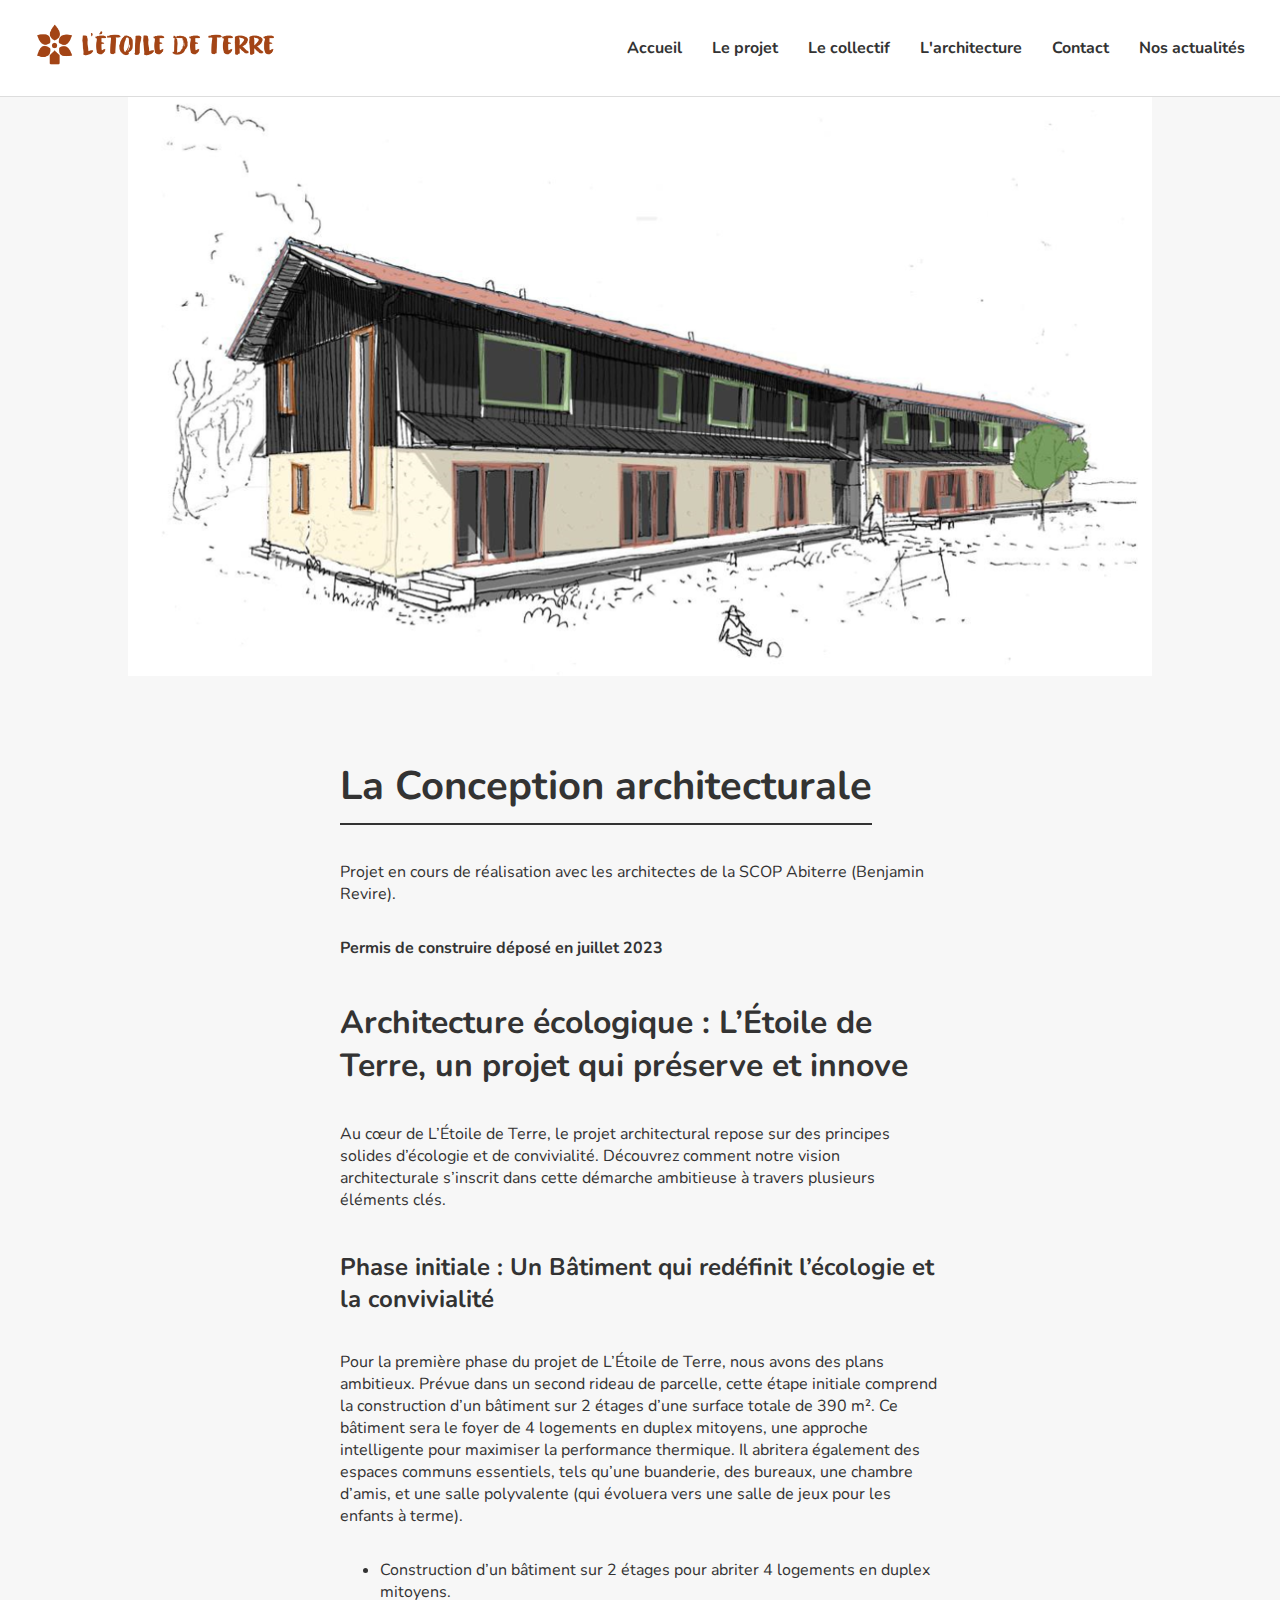
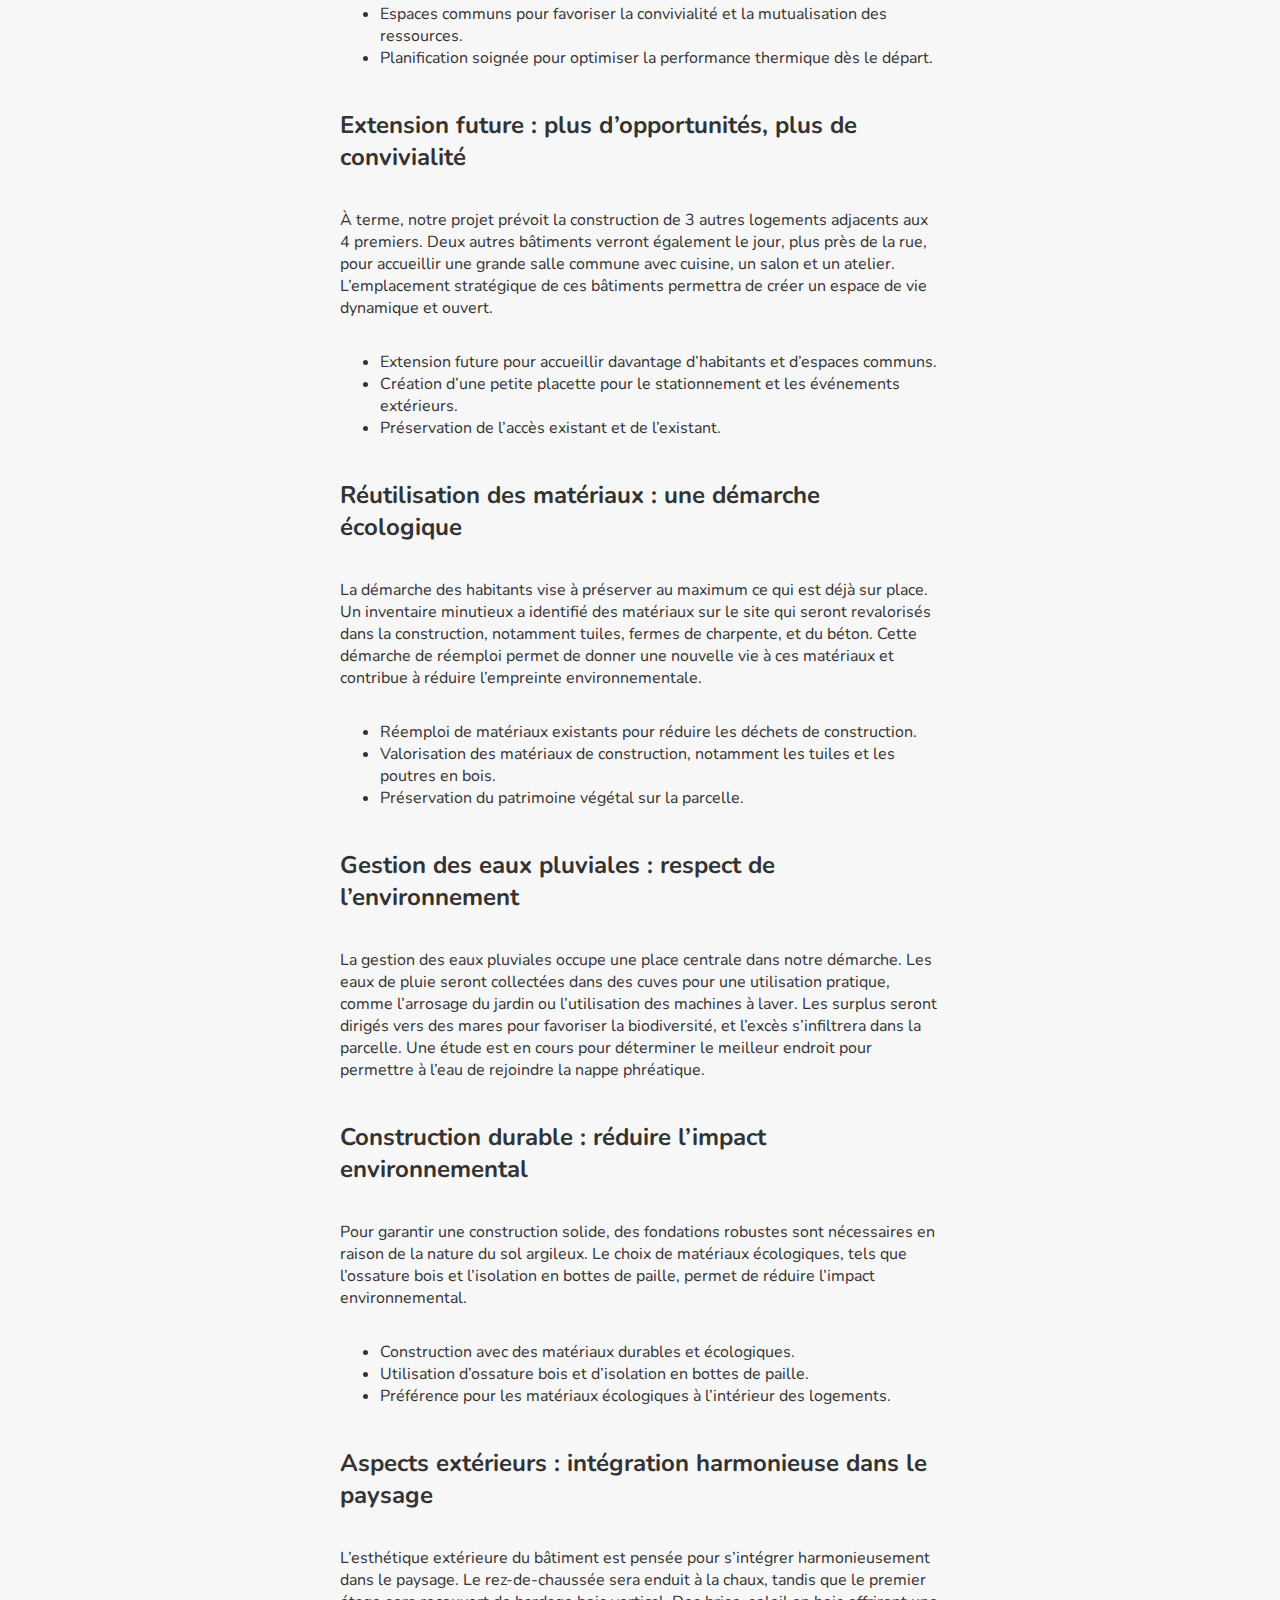
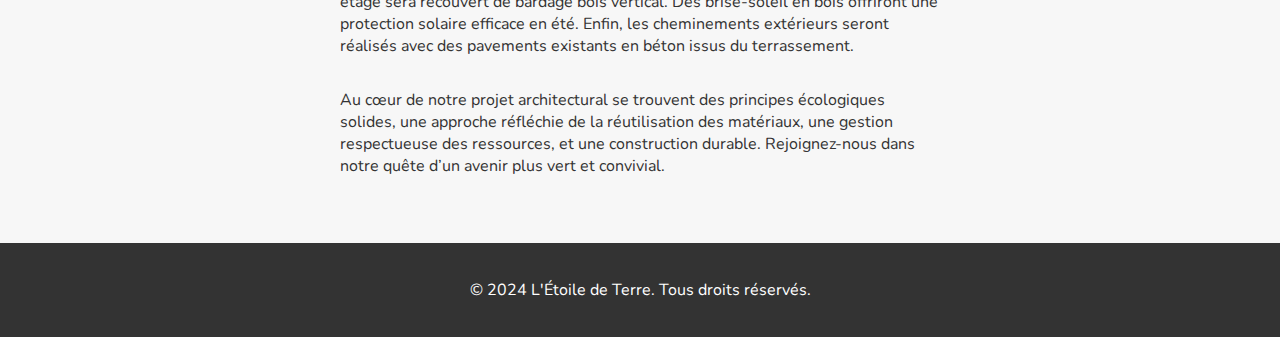
<file: architecture.html>
<!DOCTYPE html>
<html lang="fr">
<head>
    <meta charset="UTF-8">
    <meta name="viewport" content="width=device-width, initial-scale=1.0">
    <title>Conception Architecturale - L'Étoile de Terre</title>
    <!-- Intégration de la feuille de style principale -->
    <link rel="stylesheet" href="styles.css">
    <link rel="icon" href="favicon.ico">
    <link href="https://fonts.googleapis.com/css2?family=Nunito:wght@400;700&display=swap" rel="stylesheet">
</head>
<body>
    <!-- Navigation avec menu responsive -->
    <nav>
        <div class="logo">
            <img src="./images/logoedt.png" alt="L'Étoile de Terre">
        </div>
        <div class="menu-toggle" onclick="toggleMenu()">☰</div>
        <ul class="menu">
            <li><a href="index.html">Accueil</a></li>
            <li><a href="projet.html">Le projet</a></li>
            <li><a href="collectif.html">Le collectif</a></li>
            <li><a href="architecture.html">L'architecture</a></li>
            <li><a href="index.html#contact">Contact</a></li>
            <li><a href="https://us21.campaign-archive.com/home/?u=14c9bcc99f8c0db23cc598723&id=d79662e79e">Nos actualités</a></li>
        </ul>
    </nav>

    <!-- Section Image d'En-Tête -->
    <section class="architecture-hero">
        <div class="architecture-hero-image">
            <img src="./images/habitat.webp" alt="Conception architecturale de L'Étoile de Terre">
        </div>
    </section>

    <!-- Section Conception Architecturale -->
    <section id="architecture" class="architecture-section">
        <div class="container">
            <h1>La Conception architecturale</h1>
            <p>Projet en cours de réalisation avec les architectes de la SCOP Abiterre (Benjamin Revire).</p>
            <p><strong>Permis de construire déposé en juillet 2023</strong></p>

            <!-- Architecture Écologique -->
            <h2>Architecture écologique : L’Étoile de Terre, un projet qui préserve et innove</h2>
            <p>Au cœur de L’Étoile de Terre, le projet architectural repose sur des principes solides d’écologie et de convivialité. Découvrez comment notre vision architecturale s’inscrit dans cette démarche ambitieuse à travers plusieurs éléments clés.</p>

            <!-- Phase Initiale -->
            <h3>Phase initiale : Un Bâtiment qui redéfinit l’écologie et la convivialité</h3>
            <p>Pour la première phase du projet de L’Étoile de Terre, nous avons des plans ambitieux. Prévue dans un second rideau de parcelle, cette étape initiale comprend la construction d’un bâtiment sur 2 étages d’une surface totale de 390 m². Ce bâtiment sera le foyer de 4 logements en duplex mitoyens, une approche intelligente pour maximiser la performance thermique. Il abritera également des espaces communs essentiels, tels qu’une buanderie, des bureaux, une chambre d’amis, et une salle polyvalente (qui évoluera vers une salle de jeux pour les enfants à terme).</p>

            <ul>
                <li>Construction d’un bâtiment sur 2 étages pour abriter 4 logements en duplex mitoyens.</li>
                <li>Espaces communs pour favoriser la convivialité et la mutualisation des ressources.</li>
                <li>Planification soignée pour optimiser la performance thermique dès le départ.</li>
            </ul>

            <!-- Extension Future -->
            <h3>Extension future : plus d’opportunités, plus de convivialité</h3>
            <p>À terme, notre projet prévoit la construction de 3 autres logements adjacents aux 4 premiers. Deux autres bâtiments verront également le jour, plus près de la rue, pour accueillir une grande salle commune avec cuisine, un salon et un atelier. L’emplacement stratégique de ces bâtiments permettra de créer un espace de vie dynamique et ouvert.</p>

            <ul>
                <li>Extension future pour accueillir davantage d’habitants et d’espaces communs.</li>
                <li>Création d’une petite placette pour le stationnement et les événements extérieurs.</li>
                <li>Préservation de l’accès existant et de l’existant.</li>
            </ul>

            <!-- Réutilisation des Matériaux -->
            <h3>Réutilisation des matériaux : une démarche écologique</h3>
            <p>La démarche des habitants vise à préserver au maximum ce qui est déjà sur place. Un inventaire minutieux a identifié des matériaux sur le site qui seront revalorisés dans la construction, notamment tuiles, fermes de charpente, et du béton. Cette démarche de réemploi permet de donner une nouvelle vie à ces matériaux et contribue à réduire l’empreinte environnementale.</p>

            <ul>
                <li>Réemploi de matériaux existants pour réduire les déchets de construction.</li>
                <li>Valorisation des matériaux de construction, notamment les tuiles et les poutres en bois.</li>
                <li>Préservation du patrimoine végétal sur la parcelle.</li>
            </ul>

            <!-- Gestion des Eaux Pluviales -->
            <h3>Gestion des eaux pluviales : respect de l’environnement</h3>
            <p>La gestion des eaux pluviales occupe une place centrale dans notre démarche. Les eaux de pluie seront collectées dans des cuves pour une utilisation pratique, comme l’arrosage du jardin ou l’utilisation des machines à laver. Les surplus seront dirigés vers des mares pour favoriser la biodiversité, et l’excès s’infiltrera dans la parcelle. Une étude est en cours pour déterminer le meilleur endroit pour permettre à l’eau de rejoindre la nappe phréatique.</p>

            <!-- Construction Durable -->
            <h3>Construction durable : réduire l’impact environnemental</h3>
            <p>Pour garantir une construction solide, des fondations robustes sont nécessaires en raison de la nature du sol argileux. Le choix de matériaux écologiques, tels que l’ossature bois et l’isolation en bottes de paille, permet de réduire l’impact environnemental.</p>

            <ul>
                <li>Construction avec des matériaux durables et écologiques.</li>
                <li>Utilisation d’ossature bois et d’isolation en bottes de paille.</li>
                <li>Préférence pour les matériaux écologiques à l’intérieur des logements.</li>
            </ul>

            <!-- Aspects Extérieurs -->
            <h3>Aspects extérieurs : intégration harmonieuse dans le paysage</h3>
            <p>L’esthétique extérieure du bâtiment est pensée pour s’intégrer harmonieusement dans le paysage. Le rez-de-chaussée sera enduit à la chaux, tandis que le premier étage sera recouvert de bardage bois vertical. Des brise-soleil en bois offriront une protection solaire efficace en été. Enfin, les cheminements extérieurs seront réalisés avec des pavements existants en béton issus du terrassement.</p>

            <p>Au cœur de notre projet architectural se trouvent des principes écologiques solides, une approche réfléchie de la réutilisation des matériaux, une gestion respectueuse des ressources, et une construction durable. Rejoignez-nous dans notre quête d’un avenir plus vert et convivial.</p>
        </div>
    </section>

    <!-- Footer -->
    <footer>
        <div class="footer">
            <p>© 2024 L'Étoile de Terre. Tous droits réservés.</p>
        </div>
    </footer>

    <!-- Script pour le menu responsive -->
    <script>
        function toggleMenu() {
            const menu = document.querySelector('.menu');
            menu.classList.toggle('active');
        }
    </script>
</body>
</html>
</file>
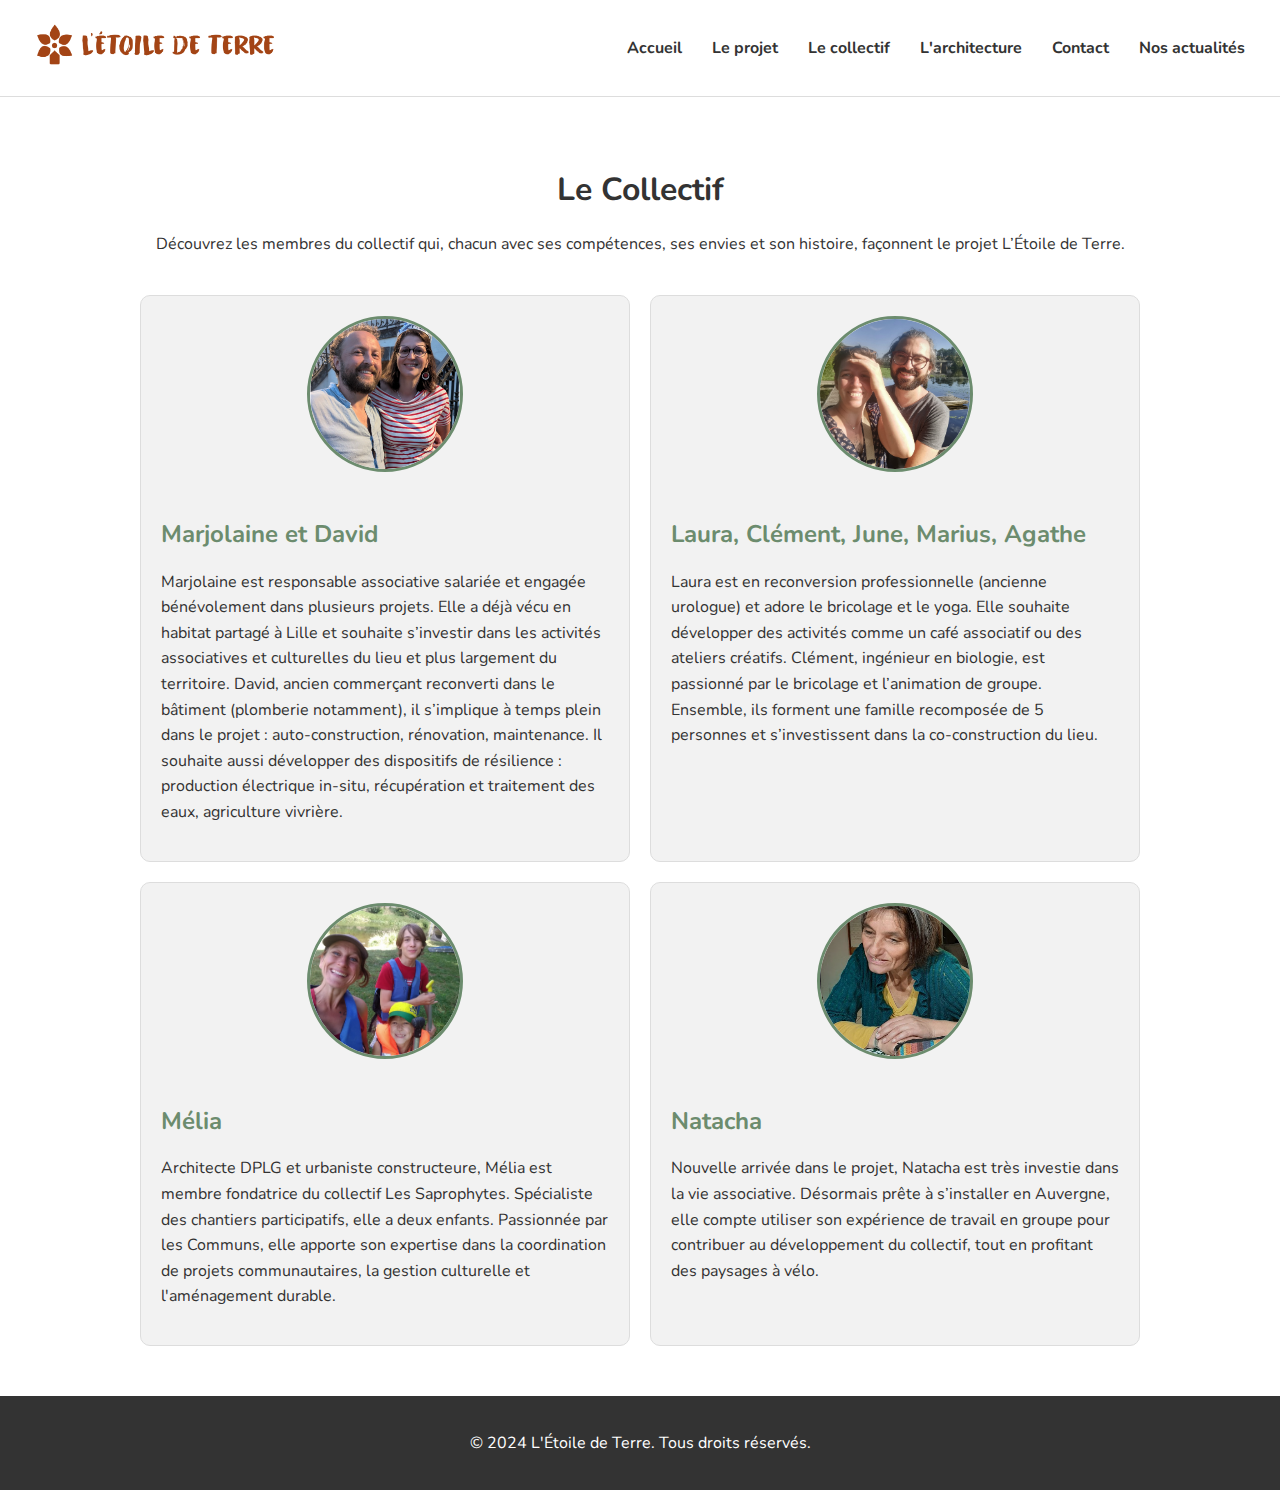
<file: collectif.html>
<!DOCTYPE html>
<html lang="fr">
<head>
    <meta charset="UTF-8">
    <meta name="viewport" content="width=device-width, initial-scale=1.0">
    <title>Le Collectif - L'Étoile de Terre</title>
    <link rel="stylesheet" href="styles.css">
    <link rel="icon" href="favicon.ico">
    <link rel="stylesheet" href="https://cdnjs.cloudflare.com/ajax/libs/font-awesome/5.15.4/css/all.min.css">
    <link href="https://fonts.googleapis.com/css2?family=Nunito:wght@400;700&display=swap" rel="stylesheet">
</head>
<body>
    <!-- Navigation -->
    <nav>
        <div class="logo">
            <img src="./images/logoedt.png" alt="L'Étoile de Terre">
        </div>
        <div class="menu-toggle" id="menu-toggle">
            <i class="fas fa-bars"></i>
        </div>
        <ul class="menu" id="menu">
            <li><a href="index.html">Accueil</a></li>
            <li><a href="projet.html">Le projet</a></li>
            <li><a href="collectif.html">Le collectif</a></li>
            <li><a href="architecture.html">L'architecture</a></li>
            <li><a href="contact.html">Contact</a></li>
            <li><a href="https://us21.campaign-archive.com/home/?u=14c9bcc99f8c0db23cc598723&id=d79662e79e">Nos actualités</a></li>
        </ul>
    </nav>

    <!-- Section collectif -->
    <section id="collectif" class="collectif-section">
        <div class="container-collectif">
            <h1>Le Collectif</h1>
            <p>Découvrez les membres du collectif qui, chacun avec ses compétences, ses envies et son histoire, façonnent le projet L’Étoile de Terre.</p>

            <div class="members-grid">
                <!-- Marjolaine -->
                <div class="member">
                    <div class="member-photo">
                        <img src="./images/marjo_david.png" alt="Photo de Marjolaine">
                    </div>
                    <div class="member-info">
                        <h2>Marjolaine et David</h2>
                        <p>Marjolaine est responsable associative salariée et engagée bénévolement dans plusieurs projets. Elle a déjà vécu en habitat partagé à Lille et souhaite s’investir dans les activités associatives et culturelles du lieu et plus largement du territoire. David, ancien commerçant reconverti dans le bâtiment (plomberie notamment), il s’implique à temps plein dans le projet : auto-construction, rénovation, maintenance. Il souhaite aussi développer des dispositifs de résilience : production électrique in-situ, récupération et traitement des eaux, agriculture vivrière.</p>
                    </div>
                </div>

                <!-- Laura, Clément et leurs enfants -->
                <div class="member">
                    <div class="member-photo">
                        <img src="./images/laura_clement.jpeg" alt="Photo de Laura et Clément">
                    </div>
                    <div class="member-info">
                        <h2>Laura, Clément, June, Marius, Agathe</h2>
                        <p>Laura est en reconversion professionnelle (ancienne urologue) et adore le bricolage et le yoga. Elle souhaite développer des activités comme un café associatif ou des ateliers créatifs. Clément, ingénieur en biologie, est passionné par le bricolage et l’animation de groupe. Ensemble, ils forment une famille recomposée de 5 personnes et s’investissent dans la co-construction du lieu.</p>
                    </div>
                </div>

                <!-- Mélia -->
                <div class="member">
                    <div class="member-photo">
                        <img src="./images/melia.png" alt="Photo de Mélia">
                    </div>
                    <div class="member-info">
                        <h2>Mélia</h2>
                        <p>Architecte DPLG et urbaniste constructeure, Mélia est membre fondatrice du collectif Les Saprophytes. Spécialiste des chantiers participatifs, elle a deux enfants. Passionnée par les Communs, elle apporte son expertise dans la coordination de projets communautaires, la gestion culturelle et l'aménagement durable.</p>
                    </div>
                </div>

                <!-- Natacha -->
                <div class="member">
                    <div class="member-photo">
                        <img src="./images/natacha.png" alt="Photo de Natacha">
                    </div>
                    <div class="member-info">
                        <h2>Natacha</h2>
                        <p>Nouvelle arrivée dans le projet, Natacha est très investie dans la vie associative. Désormais prête à s’installer en Auvergne, elle compte utiliser son expérience de travail en groupe pour contribuer au développement du collectif, tout en profitant des paysages à vélo.</p>
                    </div>
                </div>
            </div>
        </div>
    </section>

    <!-- Footer -->
    <footer>
        <div class="footer">
            <p>© 2024 L'Étoile de Terre. Tous droits réservés.</p>
        </div>
    </footer>

    <!-- Script pour le menu responsive -->
    <script>
        // Sélection des éléments du menu et du bouton de toggle
        const menuToggle = document.getElementById('menu-toggle');
        const menu = document.getElementById('menu');

        // Afficher/masquer le menu au clic sur le bouton menuToggle
        menuToggle.addEventListener('click', () => {
            menu.classList.toggle('active');
            const icon = menuToggle.querySelector('i');
            icon.classList.toggle('fa-bars');
            icon.classList.toggle('fa-times');
        });
    </script>
</body>
</html>
</file>
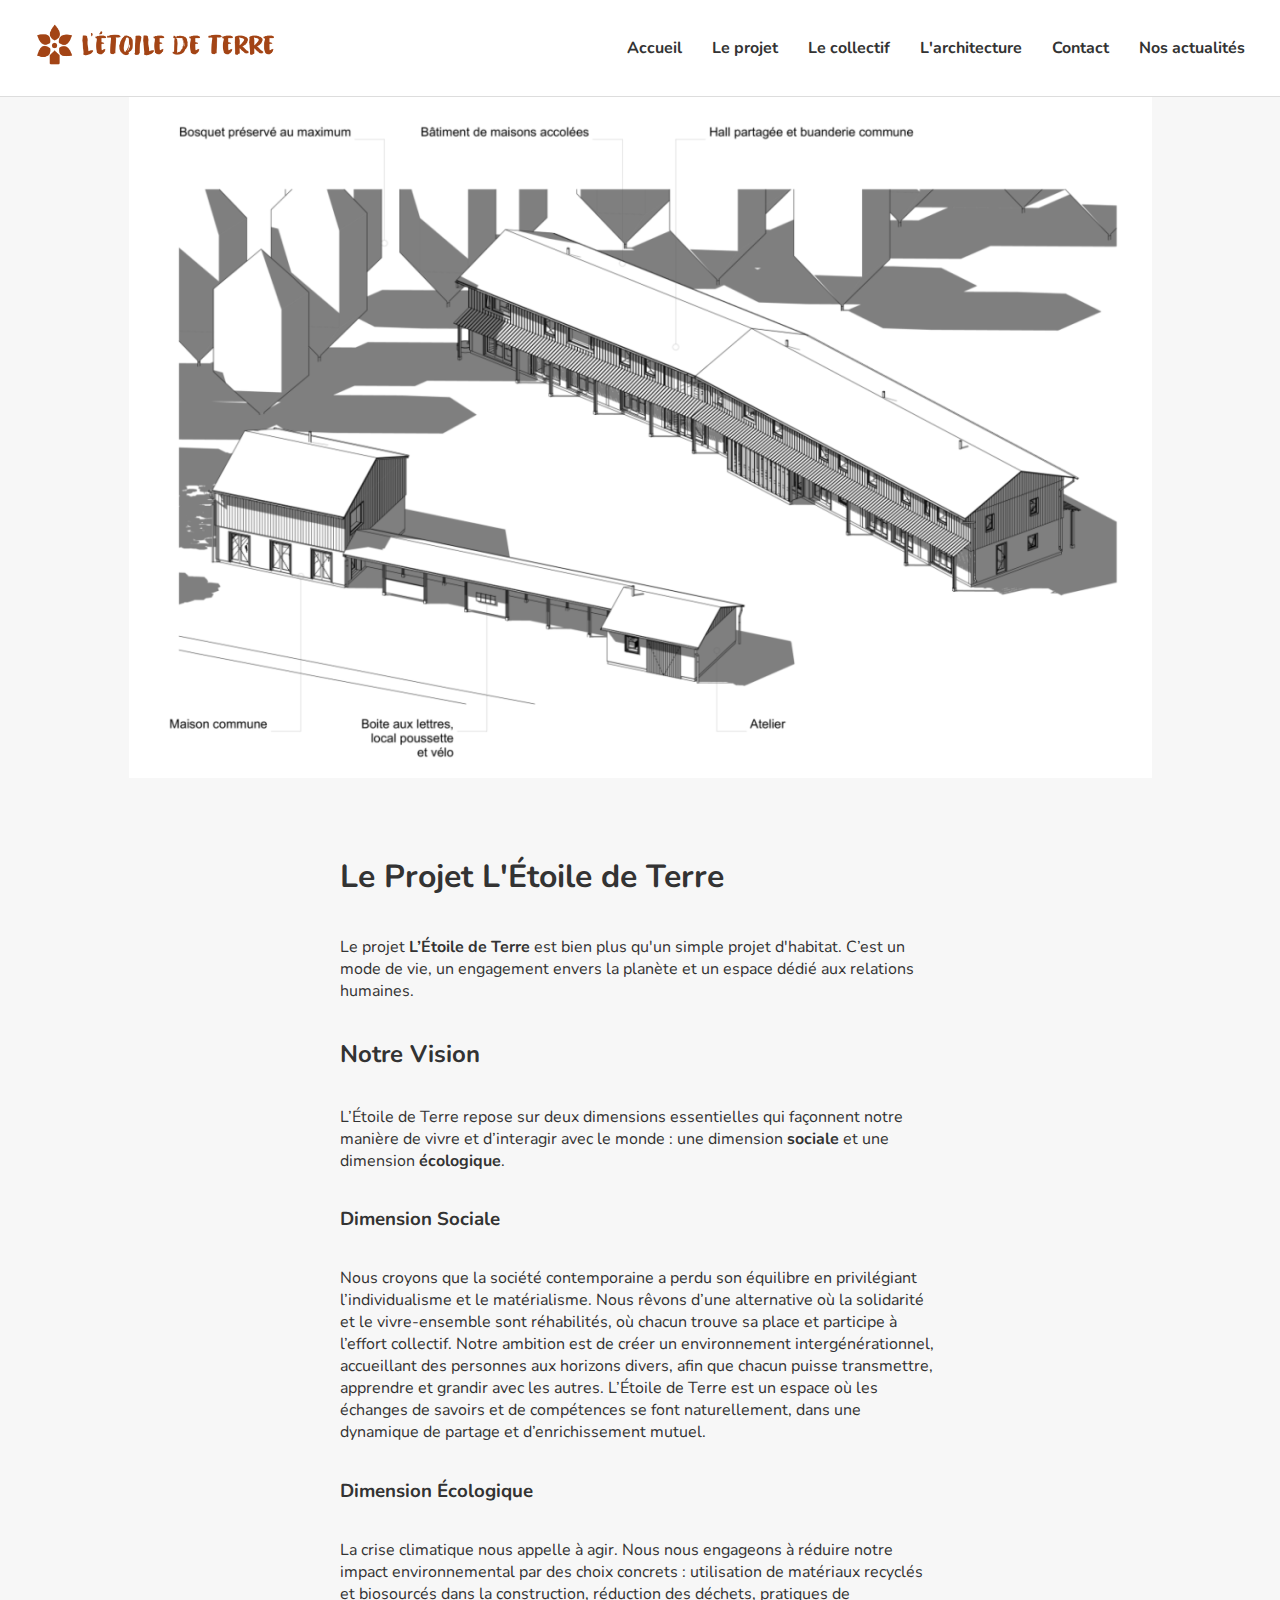
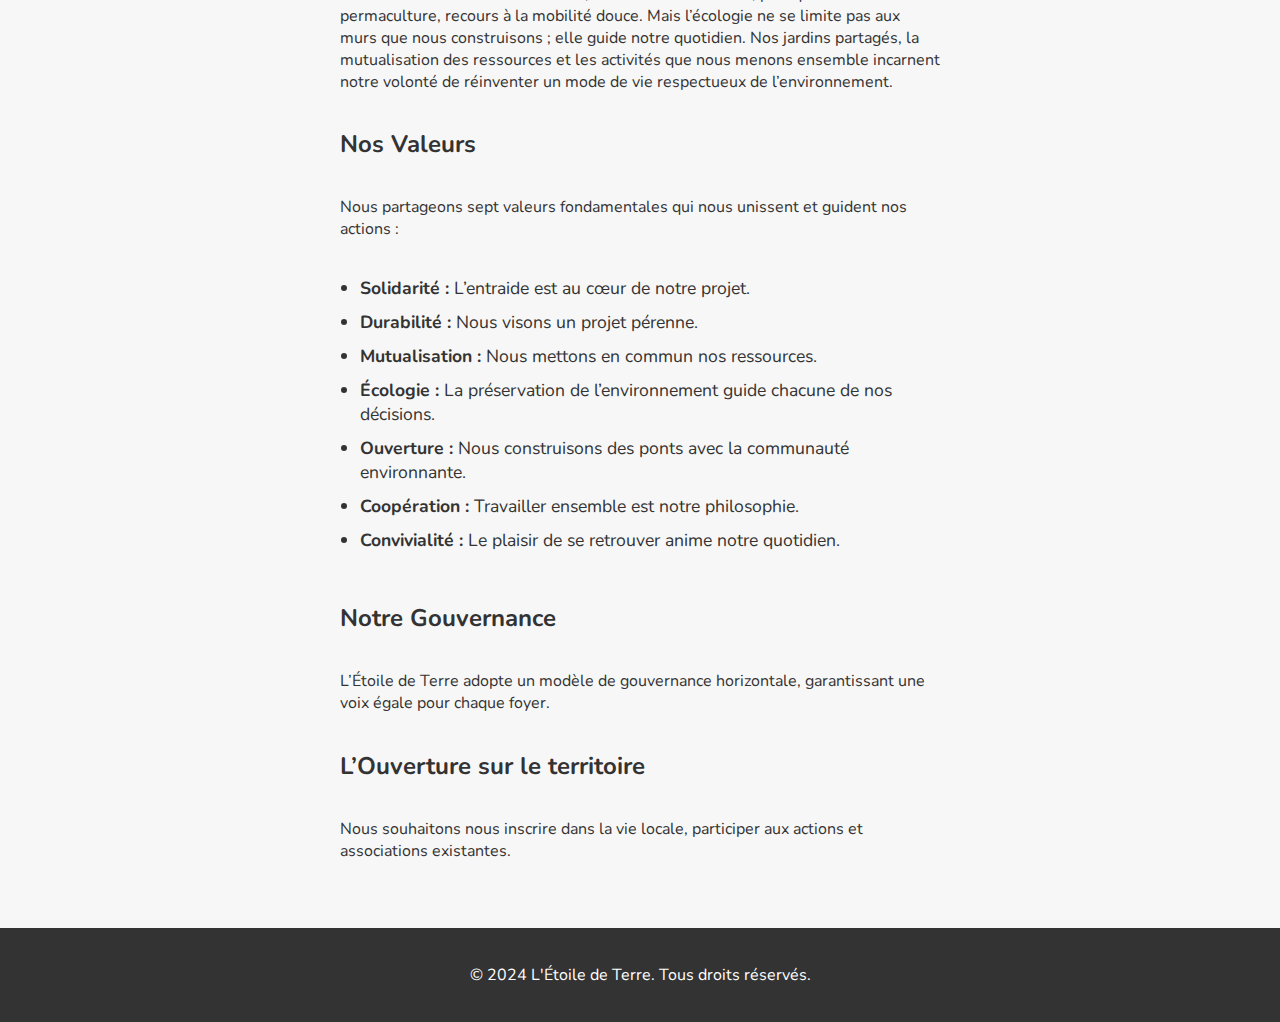
<file: projet.html>
<!DOCTYPE html>
<html lang="fr">
<head>
    <meta charset="UTF-8">
    <meta name="viewport" content="width=device-width, initial-scale=1.0">
    <title>Le Projet - L'Étoile de Terre</title>
    <!-- Intégration de la feuille de style principale -->
    <link rel="stylesheet" href="styles.css">
    <link rel="icon" href="favicon.ico">
    <link href="https://fonts.googleapis.com/css2?family=Nunito:wght@400;700&display=swap" rel="stylesheet">
</head>
<body>
    <!-- Navigation avec menu responsive -->
    <nav>
        <div class="logo">
            <img src="./images/logoedt.png" alt="L'Étoile de Terre">
        </div>
        <div class="menu-toggle" onclick="toggleMenu()">☰</div>
        <ul class="menu">
            <li><a href="index.html">Accueil</a></li>
            <li><a href="projet.html">Le projet</a></li>
            <li><a href="collectif.html">Le collectif</a></li>
            <li><a href="architecture.html">L'architecture</a></li>
            <li><a href="index.html#contact">Contact</a></li>
            <li><a href="https://us21.campaign-archive.com/home/?u=14c9bcc99f8c0db23cc598723&id=d79662e79e">Nos actualités</a></li>
        </ul>
    </nav>

    <!-- Section Image de Projet -->
    <section class="projet-hero">
        <div class="projet-hero-image">
            <img src="./images/projet-image.webp" alt="Image du projet L'Étoile de Terre">
        </div>
    </section>

    <!-- Section Projet -->
    <section id="projet" class="projet-section">
        <div class="container">
            <h1>Le Projet L'Étoile de Terre</h1>
            <p>Le projet <strong>L’Étoile de Terre</strong> est bien plus qu'un simple projet d'habitat. C’est un mode de vie, un engagement envers la planète et un espace dédié aux relations humaines.</p>

            <!-- Vision -->
            <h2>Notre Vision</h2>
            <p>
                L’Étoile de Terre repose sur deux dimensions essentielles qui façonnent notre manière de vivre et d’interagir avec le monde : une dimension <strong>sociale</strong> et une dimension <strong>écologique</strong>.
            </p>
            <h3>Dimension Sociale</h3>
            <p>
                Nous croyons que la société contemporaine a perdu son équilibre en privilégiant l’individualisme et le matérialisme. Nous rêvons d’une alternative où la solidarité et le vivre-ensemble sont réhabilités, où chacun trouve sa place et participe à l’effort collectif. Notre ambition est de créer un environnement intergénérationnel, accueillant des personnes aux horizons divers, afin que chacun puisse transmettre, apprendre et grandir avec les autres. L’Étoile de Terre est un espace où les échanges de savoirs et de compétences se font naturellement, dans une dynamique de partage et d’enrichissement mutuel.
            </p>
            <h3>Dimension Écologique</h3>
            <p>
                La crise climatique nous appelle à agir. Nous nous engageons à réduire notre impact environnemental par des choix concrets : utilisation de matériaux recyclés et biosourcés dans la construction, réduction des déchets, pratiques de permaculture, recours à la mobilité douce. Mais l’écologie ne se limite pas aux murs que nous construisons ; elle guide notre quotidien. Nos jardins partagés, la mutualisation des ressources et les activités que nous menons ensemble incarnent notre volonté de réinventer un mode de vie respectueux de l’environnement.
            </p>

            <!-- Valeurs -->
            <h2>Nos Valeurs</h2>
            <p>Nous partageons sept valeurs fondamentales qui nous unissent et guident nos actions :</p>
            <ul>
                <li><strong>Solidarité :</strong> L’entraide est au cœur de notre projet.</li>
                <li><strong>Durabilité :</strong> Nous visons un projet pérenne.</li>
                <li><strong>Mutualisation :</strong> Nous mettons en commun nos ressources.</li>
                <li><strong>Écologie :</strong> La préservation de l’environnement guide chacune de nos décisions.</li>
                <li><strong>Ouverture :</strong> Nous construisons des ponts avec la communauté environnante.</li>
                <li><strong>Coopération :</strong> Travailler ensemble est notre philosophie.</li>
                <li><strong>Convivialité :</strong> Le plaisir de se retrouver anime notre quotidien.</li>
            </ul>

            <!-- Gouvernance -->
            <h2>Notre Gouvernance</h2>
            <p>L’Étoile de Terre adopte un modèle de gouvernance horizontale, garantissant une voix égale pour chaque foyer.</p>

            <!-- Ouverture sur le territoire -->
            <h2>L’Ouverture sur le territoire</h2>
            <p>Nous souhaitons nous inscrire dans la vie locale, participer aux actions et associations existantes.</p>
        </div>
    </section>

    <!-- Footer -->
    <footer>
        <div class="footer">
            <p>© 2024 L'Étoile de Terre. Tous droits réservés.</p>
        </div>
    </footer>

    <!-- Script pour le menu responsive -->
    <script>
        function toggleMenu() {
            const menu = document.querySelector('.menu');
            menu.classList.toggle('active');
        }
    </script>
</body>
</html>
</file>
<file: styles.css>
/* Global Styles */
body {
    font-family: 'Nunito', sans-serif;
    margin: 0;
    padding: 0;
    background-color: #f7f7f7;
    color: #333;
}

h1, h2, h3, h4, h5, h6 {
    font-weight: 700; /* Applique un poids plus épais pour les titres */
}
p {
    font-weight: 400; /* Applique un poids normal pour les paragraphes */
}

/* Navigation Styles */
nav {
    display: flex;
    justify-content: space-between;
    align-items: center;
    background-color: #fff;
    padding: 20px;
    border-bottom: 1px solid #ddd;
}

.logo img {
    height: 50px;
}

.menu {
    list-style: none;
    display: flex;
    margin: 0;
    padding: 0;
}

.menu li {
    margin: 0 15px;
}

.menu a {
    text-decoration: none;
    color: #333;
    font-weight: bold;
}

.menu-toggle {
    display: none;
    font-size: 1.5em;
    cursor: pointer;
}

/* Menu Responsive */
.menu {
    display: flex;
    flex-direction: row; /* Menu en ligne sur les écrans larges */
}

.menu.active {
    display: flex;
    flex-direction: column;
    position: absolute;
    top: 70px;
    left: 0;
    width: 100%;
    background-color: #fff;
    border-top: 1px solid #ddd;
    z-index: 100;
}

.menu li {
    margin: 0 15px;
}

/* Hero Section */
.hero {
    background-image: url('./images/terrain4.jpeg'); /* Remplace 'hero-background.jpg' par le nom de ton image */
    background-size: cover; /* Couvre toute la section */
    background-position: center; /* Centre l'image */
    background-attachment: fixed; /* Rend l'image de fond fixe */
    position: relative; /* Crée un contexte pour le fond opaque */
    padding: 100px 20px;
    color: #fff;
    text-align: center;
    height: 100vh; /* Prend la hauteur de la fenêtre */
    display: flex; /* Centre le contenu */
    justify-content: center;
    align-items: center;
}

/* Ajout d'un fond opaque derrière le texte */
.hero::before {
    content: '';
    position: absolute;
    top: 0;
    left: 0;
    width: 100%;
    height: 100%;
    background: rgba(0, 0, 0, 0.5); /* Ajoute un fond noir avec une opacité de 0.4 */
    z-index: 1;
}

/* Style pour le texte du header */
.hero-text {
    position: relative; /* Assure que le texte est au-dessus du fond opaque */
    z-index: 2;
}

.hero-text h1 {
    font-size: 3em;
    margin-bottom: 20px;
}

.hero-text p {
    font-size: 1.2em;
    margin: 10px 0;
}

/* Projet et Manifeste Section */
.projet-manifeste-section {
    padding: 50px 20px;
    display: flex;
    justify-content: space-between;
    align-items: center;
    max-width: 1200px;
    margin: 0 auto; /* Centrer la section */
    flex-wrap: wrap; /* Permet de passer en colonne sur petits écrans */
}

.container {
    display: flex; /* Flexbox pour le conteneur parent */
    flex-wrap: wrap; /* Permet de passer en colonne sur petits écrans */
    justify-content: space-between; /* Espace entre les sections */
    align-items: center;
    width: 100%;
}

.project-info {
    flex: 1; /* Prend 50% de l'espace disponible */
    max-width: 45%; /* Limite la largeur de la section */
    margin-right: 20px; /* Espacement entre le texte et l'image */
    text-align: left;
}

.project-info h2 {
    font-size: 2em;
    margin-bottom: 20px;
}

.project-info p {
    font-size: 1.1em;
    margin: 15px 0;
}

.project-info .btn {
    display: inline-block;
    background-color: #6c8c6e;
    color: #fff;
    padding: 10px 20px;
    text-decoration: none;
    border-radius: 5px;
    margin-top: 20px;
}

.project-image {
    flex: 1; /* Prend 50% de l'espace disponible */
    max-width: 45%; /* Limite la largeur de l'image */
    margin-top: 20px; /* Ajout d'une marge pour espacer les sections */
}

.project-image img {
    width: 100%;
    border-radius: 10px;
}

/* Section Terrain */
.terrain-section {
    padding: 50px 20px;
    display: flex;
    flex-direction: row;
    justify-content: space-between;
    align-items: center;
    max-width: 1200px;
    margin: 0 auto; /* Centrer la section */
}

.terrain-content {
    display: flex;
    justify-content: space-between;
    align-items: center;
    width: 100%;
}

.image-carousel {
    flex: 1;
    margin-right: 20px; /* Espacement entre les images et le texte */
}

.carousel img {
    width: 100%;
    border-radius: 10px;
}

.terrain-description {
    flex: 1;
}

.terrain-description h2 {
    font-size: 2em;
    margin-bottom: 20px;
}

.terrain-description p {
    font-size: 1.1em;
    margin: 10px 0;
}

.terrain-description .btn {
    display: inline-block;
    background-color: #6c8c6e;
    color: #fff;
    padding: 10px 20px;
    text-decoration: none;
    border-radius: 5px;
    margin-top: 20px;
}

/* Section Contact */
.contact-section {
    padding: 50px 20px;
    background-color: #f7f7f7;
    max-width: 1200px;
    margin: 0 auto; /* Centrer la section */
}

.contact-content {
    display: flex;
    justify-content: space-between;
    align-items: flex-start;
}

.contact-text {
    flex: 1;
    margin-right: 20px;
}

.contact-text h2 {
    font-size: 2em;
    margin-bottom: 20px;
}

.contact-text p {
    font-size: 1.1em;
    margin: 10px 0;
}

.contact-text a {
    color: #6c8c6e;
}

.contact-map {
    flex: 1;
}

.contact-map iframe {
    width: 100%;
    border: 0;
    border-radius: 10px;
}

/* Footer */
footer {
    background-color: #333;
    color: #fff;
    text-align: center; /* Centre le texte */
    padding: 20px 0;
    width: 100%; /* Occupe toute la largeur */
}

/* Responsive Design */
@media (max-width: 768px) {
    .menu-toggle {
        display: block; /* Affiche le bouton menu sur mobile */
    }

    .menu {
        display: none; /* Masque le menu par défaut */
    }

    .menu.active {
        display: flex;
    }

    .project-info,
    .project-image,
    .terrain-content,
    .contact-content {
        flex-direction: column;
        align-items: center;
        text-align: center;
    }

    .project-info {
        margin: 0;
        max-width: 100%; /* Prend toute la largeur disponible */
    }

    .project-info .btn,
    .terrain-description .btn {
        width: 100%;
        max-width: 200px;
        text-align: center;
    }

    .project-image {
        margin-top: 20px;
        max-width: 100%; /* Prend toute la largeur disponible */
    }

    .project-image img,
    .carousel img,
    .contact-map iframe {
        max-width: 90%; /* Limite la taille de l'image */
        margin: 20px 0;
    }

    .terrain-content,
    .contact-content {
        flex-direction: column;
    }

    .terrain-section,
    .projet-manifeste-section,
    .contact-section {
        padding: 30px 10px;
    }
        .members-grid {
        grid-template-columns: 1fr;
    }

    .member {
        margin: 20px 0;
    }
    .projet-hero-image img {
        max-width: 90%; /* Prend plus de place sur mobile */
    }
}

/**projet**/
/* Style pour l'image du projet */
.projet-hero {
    display: flex; /* Utilisation de flex pour centrer l'image */
    justify-content: center; /* Centre l'image horizontalement */
    align-items: center; /* Centre l'image verticalement */
    border-radius: 10px; /* Coins arrondis */
}

/* Espacement autour de la section de contenu */
.projet-section {
    padding: 50px 20px;
    max-width: 600px; /* Limite la largeur de la section */
    margin: 0 auto; /* Centre la section sur l'écran */
}

/* Liste des valeurs */
.projet-section ul {
    margin: 20px 0;
    padding-left: 20px; /* Décalage de la liste */
}

.projet-section ul li {
    margin-bottom: 10px;
    font-size: 1.1em;
}

/**collectif**/
/* Sections */
.collectif-section {
    padding: 50px 20px;
    background-color: #fff;
}

.container-collectif {
    max-width: 1000px;
    margin: 0 auto;
    text-align: center;
}

.members-grid {
    display: grid;
    grid-template-columns: 1fr 1fr;
    gap: 20px;
    margin-top: 40px;
}

.member {
    background-color: #f2f2f2;
    border: 1px solid #ddd;
    border-radius: 10px;
    padding: 20px;
    text-align: left;
    display: flex;
    flex-direction: column;
    align-items: center;
}

.member-photo img {
    width: 150px;
    height: 150px;
    border-radius: 50%;
    margin-bottom: 20px;
    object-fit: cover;
    border: 3px solid #6c8c6e;
}

.member-info h2 {
    font-size: 1.5em;
    color: #6c8c6e;
}

.member-info p {
    font-size: 1em;
    line-height: 1.6;
    margin: 15px 0;
}

/**architecture**/
/* Hero Section pour la page de conception architecturale */
.architecture-hero {
    display: flex; /* Utilisation de flex pour centrer l'image */
    justify-content: center; /* Centre l'image horizontalement */
    align-items: center; /* Centre l'image verticalement */
    border-radius: 10px; /* Coins arrondis */
}

.architecture-hero-image img {
    width: 100%;
    height: auto;
    object-fit: cover;
}

/* Section Architecture */
.architecture-section {
    padding: 50px 20px;
    max-width: 600px;
    margin: 0 auto;
}

.architecture-section h1,
.architecture-section h2,
.architecture-section h3 {
    text-align: left;
    color: #333;
    margin-bottom: 20px;
}

.architecture-section h1 {
    font-size: 2.5em;
    border-bottom: 2px solid #333;
    padding-bottom: 10px;
}

.architecture-section h2 {
    font-size: 2em;
}

.architecture-section h3 {
    font-size: 1.5em;
}

.architecture-section p {
    font-size: 1.
</file>
